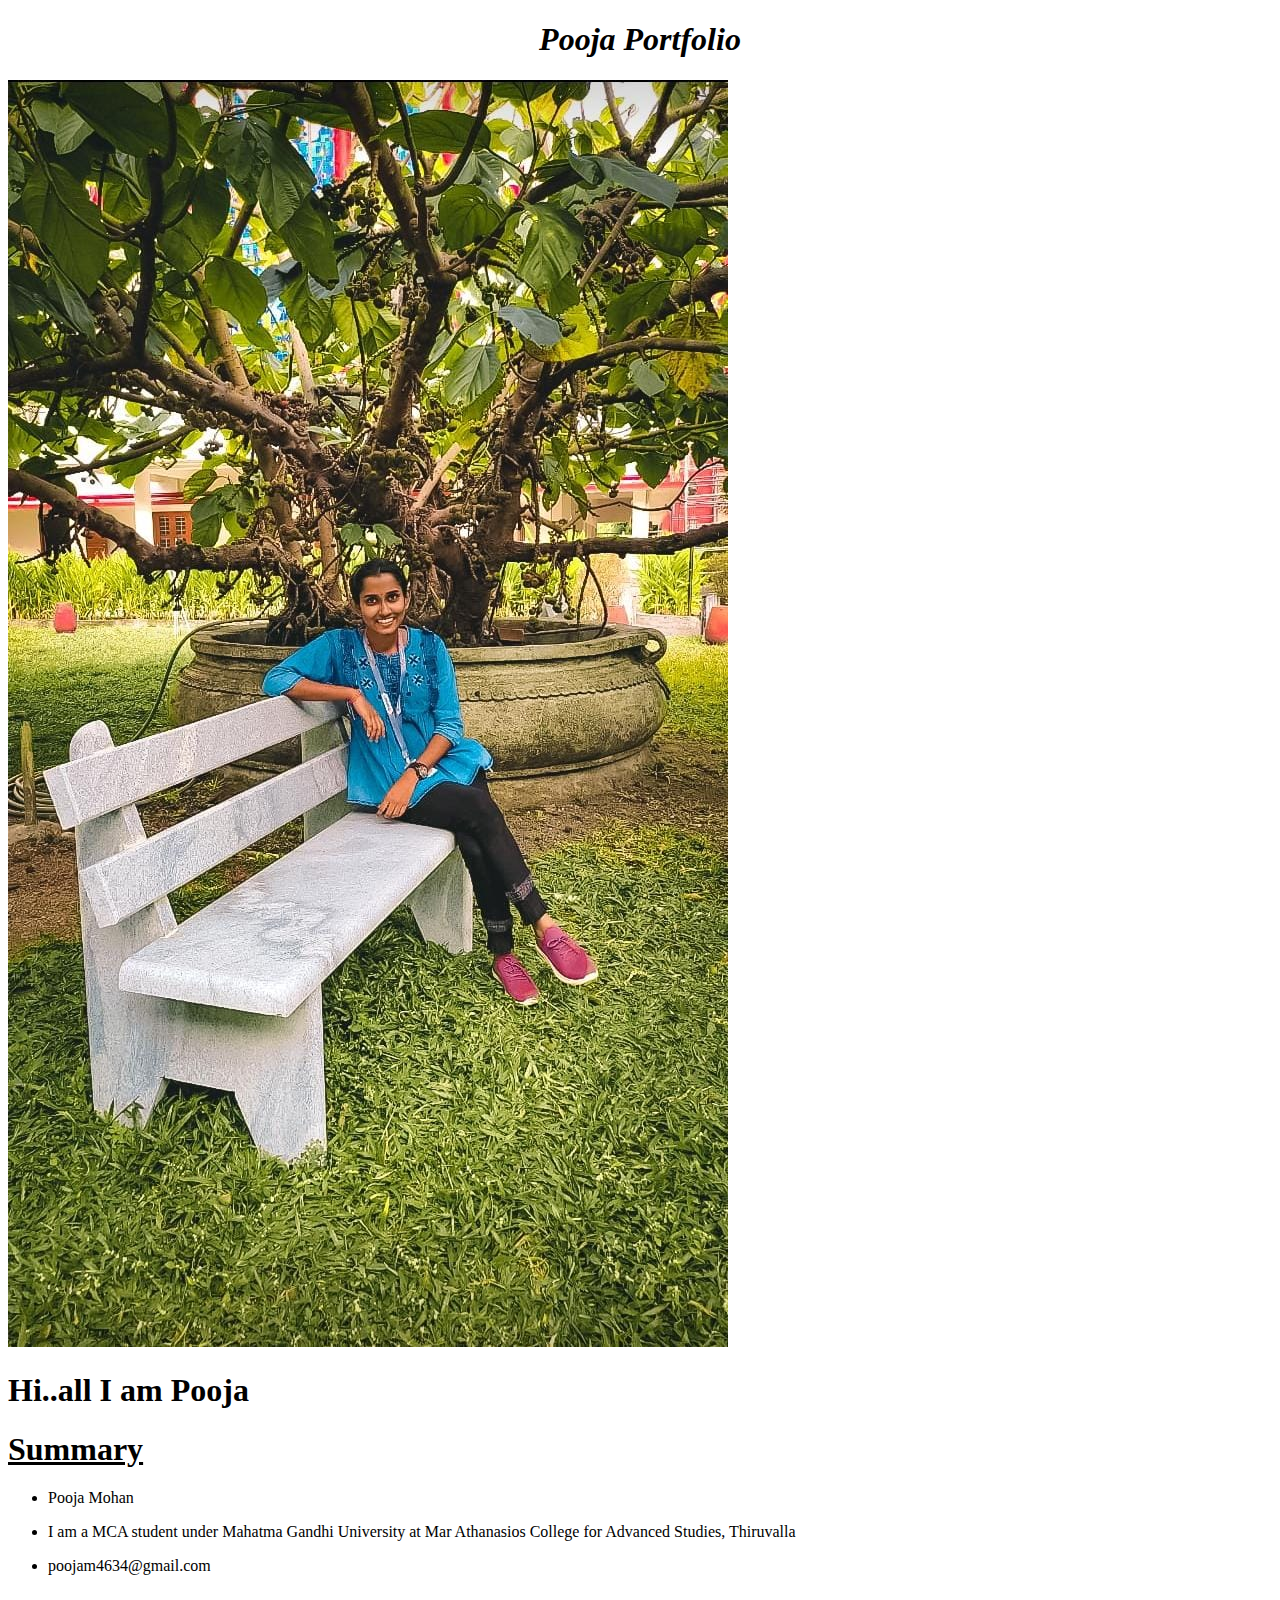
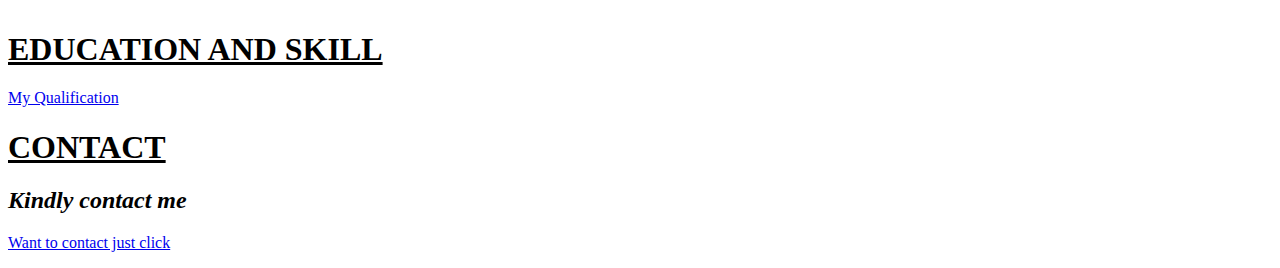
<file: index.html>
<!DOCTYPE html>
<html lang="en">
<head>
    <meta charset="UTF-8">
    <meta http-equiv="X-UA-Compatible" content="IE=edge">
    <meta name="viewport" content="width=device-width, initial-scale=1.0">
    <title>Document</title>
</head>
<body>
       <i><h1 style="text-align:center;">Pooja Portfolio</h1></i>
       <img src="./images/pooja.jpg" alt="">
       <h1>Hi..all I am Pooja</h1>
       <h1><u>Summary</u></h1>
       <p style="text-align:left;"><ul><li>Pooja Mohan</li></ul><ul><li> I am a MCA student under Mahatma Gandhi University at Mar Athanasios College for Advanced Studies, Thiruvalla</li></ul><ul><li>poojam4634@gmail.com</li></ul></p>
       <br>
       <h1><u>EDUCATION AND SKILL</u></h1>
       <div class="link">
        <p><a href="eduandskill.html">My Qualification</a></p>
       </div>
       <h1><u>CONTACT</u></h1>
       <i><h2>Kindly contact me</i></h2>
       <div class="link">
        <p><a href="contact.html">Want to contact just click</a></p>
       </div>
    </body>
</html>
</file>
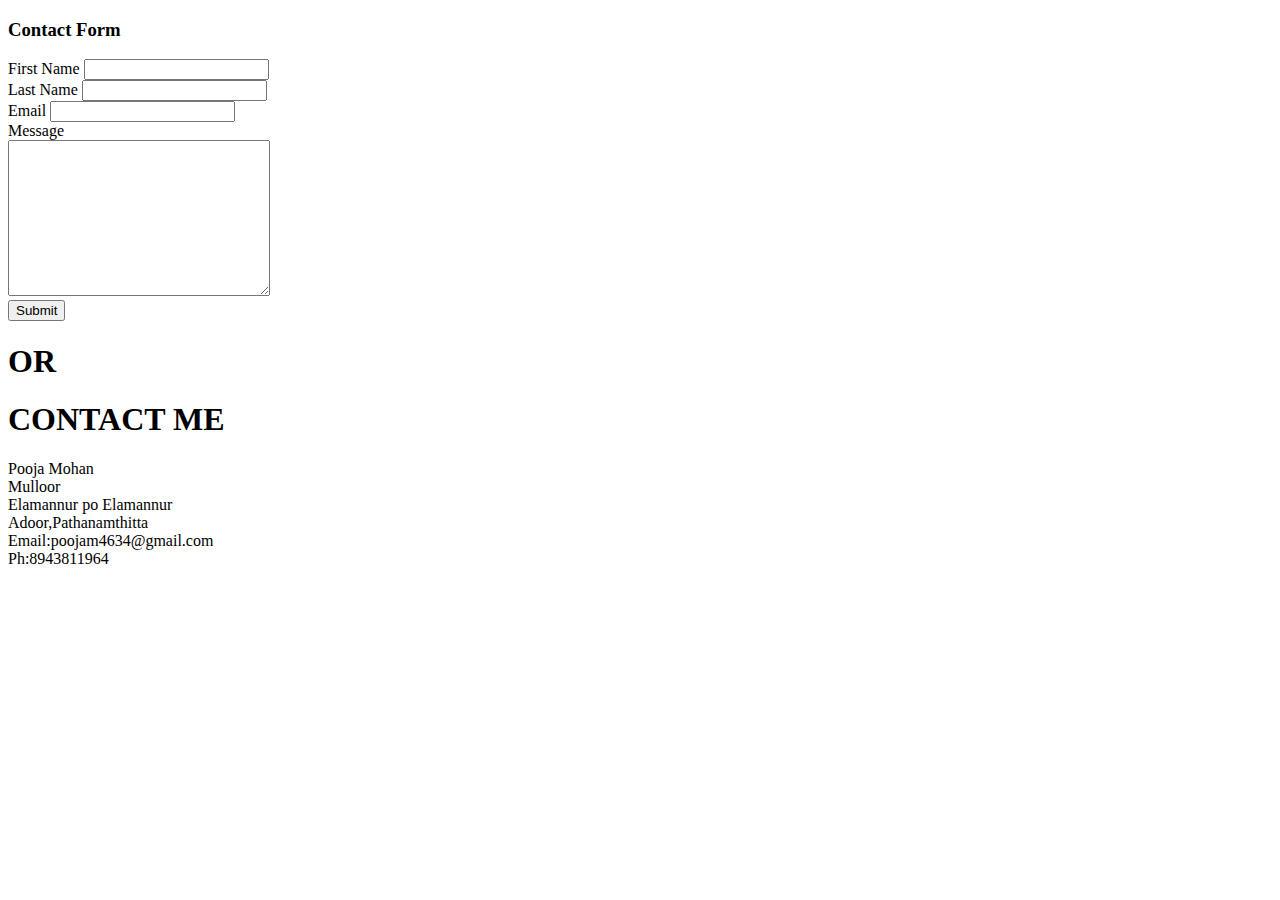
<file: contact.html>
<!DOCTYPE html>
<html lang="en">
<head>
    <meta charset="UTF-8">
    <meta http-equiv="X-UA-Compatible" content="IE=edge">
    <meta name="viewport" content="width=device-width, initial-scale=1.0">
    <title>Document</title>
</head>
<body>
    <div class="container">
        <h3>Contact Form</h3>
        <form action="#" name="contact_form">
            <label for="first_name">First Name</label>
            <input name="first_name" type="text" required placeholder=""/>
            <br>
            <label for="last_name">Last Name</label>
            <input name="last_name" type="text" required placeholder=""/>
            <br>
            <label for="email">Email</label>
            <input name="email" type="email" required placeholder=""/>
            <br>
            <label for="message">Message</label><br>
            <textarea name="message" cols="30" rows="10" placeholder="Enter your message here ..." required> </textarea>
            <div class="center">
                <input type="submit" value="Submit">
            </div>
        </form>	
    </div>
    <p><h1>OR</h1></p>
    <h1>CONTACT ME</h1>
    <p>Pooja Mohan<br> 
      Mulloor <br>Elamannur po Elamannur<br>Adoor,Pathanamthitta<br>
      Email:poojam4634@gmail.com<br>
      Ph:8943811964<br>
      <iframe src="https://www.google.com/maps/embed?pb=!1m18!1m12!1m3!1d1968.27326434692!2d76.58358615792304!3d9.373334844718892!2m3!1f0!2f0!3f0!3m2!1i1024!2i768!4f13.1!3m3!1m2!1s0x3b06247260536859%3A0x47b80c2e1ce414bd!2z4KSu4KSa4KWN4KSr4KS-4KS44KWN4KSkIHwg4KSk4KS_4KSw4KWB4KS14KSy4KWN4KSy4KS-!5e0!3m2!1shi!2sin!4v1676348062786!5m2!1shi!2sin" width="200" height="150" style="border:0;" allowfullscreen="" loading="lazy" referrerpolicy="no-referrer-when-downgrade"></iframe>
</body>
</html>
</file>
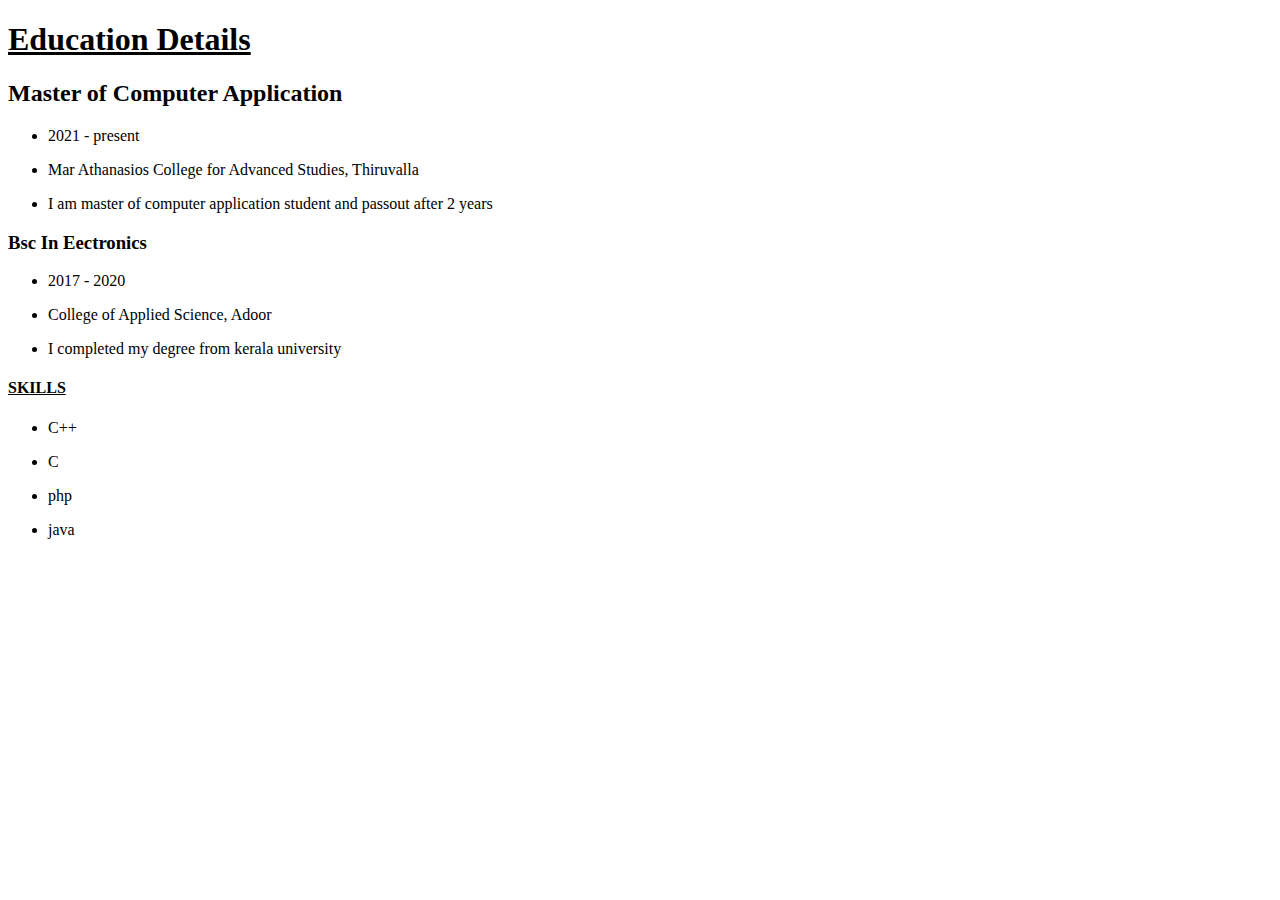
<file: eduandskill.html>
<!DOCTYPE html>
<html lang="en">
<head>
    <meta charset="UTF-8">
    <meta http-equiv="X-UA-Compatible" content="IE=edge">
    <meta name="viewport" content="width=device-width, initial-scale=1.0">
    <title>Document</title>
</head>
<body>
    <h1><u>Education Details</u></h1>
       <h2>Master of Computer Application</h2>
       <p style="text-align: left;"><ul><Li>2021 - present</Li></ul><ul><li>Mar Athanasios College for Advanced Studies, Thiruvalla</li></ul><ul><li>I am master of computer application student and passout after 2 years</li></ul></p>       
       <h3>Bsc In Eectronics</h3>
       <p style="text-align: left;"><ul><li>2017 - 2020</li></ul><ul><li> College of Applied Science, Adoor</li></ul><ul><li>I completed my degree from kerala university</li></ul></p>
       <h4><u>SKILLS</u></h4>
       <p stylte="text-align: left;"><ul><li>C++</li></ul><ul><li>C</li></ul><ul><li>php</li></ul><ul><li>java</li></ul></p>
</body>
</html>
</file>
